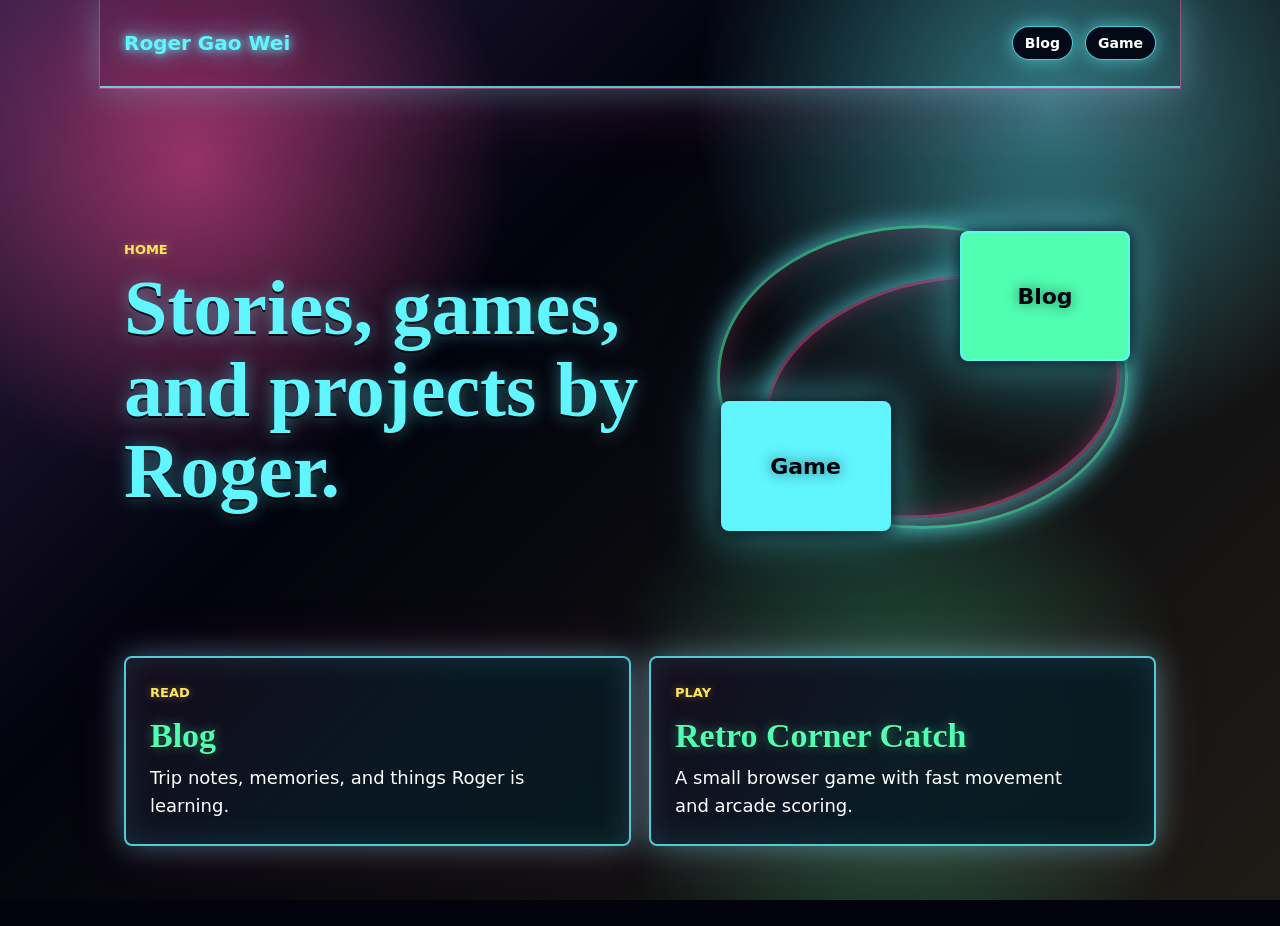
<file: index.html>
<!doctype html>
<html lang="en">
  <head>
    <meta charset="utf-8">
    <meta name="viewport" content="width=device-width, initial-scale=1">
    <title>Roger Gao Wei</title>
    <meta name="description" content="Roger Gao Wei's personal home page, with links to his blog and game.">
    <link rel="canonical" href="https://rogergaowei.com/">
    <meta property="og:type" content="website">
    <meta property="og:title" content="Roger Gao Wei">
    <meta property="og:description" content="Roger Gao Wei's personal home page, with links to his blog and game.">
    <meta property="og:url" content="https://rogergaowei.com/">
    <meta property="og:site_name" content="Roger Gao Wei">
    <meta name="twitter:card" content="summary">
    <meta name="twitter:title" content="Roger Gao Wei">
    <meta name="twitter:description" content="Roger Gao Wei's personal home page, with links to his blog and game.">
    <link rel="stylesheet" href="/styles.css?v=neon-readable-1">
  </head>
  <body>
    <header class="site-header">
      <a class="brand" href="/">Roger Gao Wei</a>
      <nav aria-label="Primary">
        <a href="/blog/">Blog</a>
        <a href="/game/">Game</a>
      </nav>
    </header>

    <main>
      <section class="hero">
        <div class="hero-copy">
          <p class="eyebrow">Home</p>
          <h1>Stories, games, and projects by Roger.</h1>
        </div>
        <div class="visual" aria-label="Featured site links">
          <div class="orbit orbit-one" aria-hidden="true"></div>
          <div class="orbit orbit-two" aria-hidden="true"></div>
          <a class="tile tile-blog" href="/blog/">Blog</a>
          <a class="tile tile-game" href="/game/">Game</a>
        </div>
      </section>

      <section class="links" aria-label="Roger's sites">
        <article class="link-card">
          <a href="/blog/">
            <span>Read</span>
            <h2>Blog</h2>
            <p>Trip notes, memories, and things Roger is learning.</p>
          </a>
        </article>

        <article class="link-card">
          <a href="/game/">
            <span>Play</span>
            <h2>Retro Corner Catch</h2>
            <p>A small browser game with fast movement and arcade scoring.</p>
          </a>
        </article>
      </section>

    </main>
  </body>
</html>
</file>
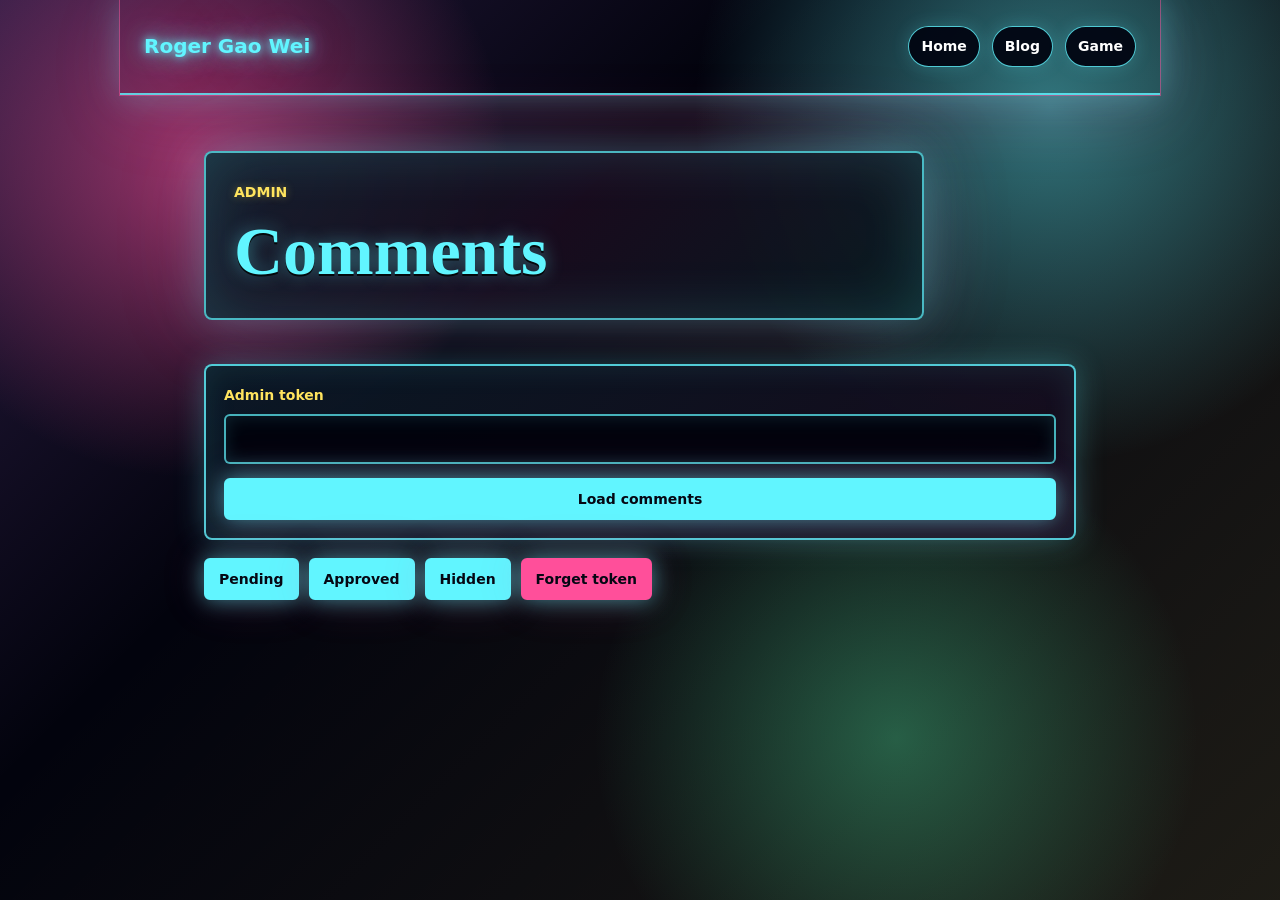
<file: admin/comments.html>
<!doctype html>
<html lang="en">
  <head>
    <meta charset="utf-8">
    <meta name="viewport" content="width=device-width, initial-scale=1">
    <title>Comment Moderation - Roger Gao Wei</title>
    <link rel="stylesheet" href="/blog/styles.css?v=neon-readable-1">
  </head>
  <body>
    <header class="site-header">
      <a class="brand" href="https://rogergaowei.com/">Roger Gao Wei</a>
      <nav>
        <a href="https://rogergaowei.com/">Home</a>
        <a href="https://blog.rogergaowei.com/">Blog</a>
        <a href="https://rogergaowei.com/game/">Game</a>
      </nav>
    </header>

    <main class="page admin-comments">
      <section class="intro">
        <p class="eyebrow">Admin</p>
        <h1>Comments</h1>
      </section>

      <form class="admin-token-form" data-token-form>
        <label>
          Admin token
          <input name="token" type="password" autocomplete="current-password" required>
        </label>
        <button type="submit">Load comments</button>
      </form>

      <div class="admin-toolbar" hidden data-toolbar>
        <button type="button" data-filter="pending">Pending</button>
        <button type="button" data-filter="approved">Approved</button>
        <button type="button" data-filter="hidden">Hidden</button>
        <button type="button" data-forget-token>Forget token</button>
      </div>

      <p class="comment-status" data-admin-status></p>
      <section class="admin-comment-list" data-admin-list></section>
    </main>

    <script>
      (function () {
        const tokenForm = document.querySelector("[data-token-form]");
        const tokenInput = tokenForm.elements.token;
        const toolbar = document.querySelector("[data-toolbar]");
        const list = document.querySelector("[data-admin-list]");
        const status = document.querySelector("[data-admin-status]");
        let token = localStorage.getItem("commentsAdminToken") || "";
        let filter = "pending";
        let postsBySlug = new Map();

        if (token) {
          tokenInput.value = token;
          load();
        }

        tokenForm.addEventListener("submit", (event) => {
          event.preventDefault();
          token = tokenInput.value.trim();
          localStorage.setItem("commentsAdminToken", token);
          load();
        });

        toolbar.addEventListener("click", async (event) => {
          const filterButton = event.target.closest("[data-filter]");
          const forgetButton = event.target.closest("[data-forget-token]");
          if (filterButton) {
            filter = filterButton.dataset.filter;
            await load();
          }
          if (forgetButton) {
            localStorage.removeItem("commentsAdminToken");
            token = "";
            tokenInput.value = "";
            toolbar.hidden = true;
            list.innerHTML = "";
            setStatus("Token removed.");
          }
        });

        list.addEventListener("click", async (event) => {
          const button = event.target.closest("button[data-action]");
          if (!button) return;
          const item = button.closest("[data-comment-id]");
          const id = Number(item.dataset.commentId);
          const action = button.dataset.action;
          if (action === "delete" && !confirm("Delete this comment?")) return;

          if (action === "delete") {
            await request(`/api/comments?id=${id}`, { method: "DELETE" });
          } else {
            await request("/api/comments", {
              method: "PATCH",
              headers: { "content-type": "application/json" },
              body: JSON.stringify({ id, status: action }),
            });
          }
          await load();
        });

        async function load() {
          setStatus("Loading...");
          try {
            await loadPostIndex();
            const data = await request(`/api/comments?moderate=1&status=${encodeURIComponent(filter)}`);
            toolbar.hidden = false;
            render(data.comments || []);
            setStatus(`${filter}: ${(data.comments || []).length}`);
          } catch (error) {
            setStatus(error.message || "Unable to load comments.", "error");
          }
        }

        async function loadPostIndex() {
          if (postsBySlug.size) return;
          try {
            const response = await fetch("/blog/content/posts.json", { headers: { accept: "application/json" } });
            if (!response.ok) return;
            const posts = await response.json();
            postsBySlug = new Map(posts.map((post) => [post.slug, post]));
          } catch {
            postsBySlug = new Map();
          }
        }

        async function request(url, options) {
          const response = await fetch(url, {
            ...options,
            headers: {
              accept: "application/json",
              authorization: `Bearer ${token}`,
              ...(options && options.headers ? options.headers : {}),
            },
          });
          const data = await response.json().catch(() => ({}));
          if (!response.ok) throw new Error(data.error || "Request failed.");
          return data;
        }

        function render(comments) {
          if (!comments.length) {
            list.innerHTML = '<p class="comment-empty">No comments in this view.</p>';
            return;
          }
          list.innerHTML = comments
            .map((comment) => {
              const post = postsBySlug.get(comment.post_slug);
              const title = post?.title || comment.post_slug;
              const href = `/blog/posts/${comment.post_slug}.html`;
              return `
                <article class="admin-comment" data-comment-id="${comment.id}">
                  <header>
                    <strong>${escapeHtml(comment.name)}</strong>
                    <span><a href="${escapeHtml(href)}">${escapeHtml(title)}</a>${comment.parent_id ? ` · reply to #${comment.parent_id}` : ""} · ${escapeHtml(comment.created_at)}</span>
                  </header>
                  <p>${escapeHtml(comment.comment).replace(/\n/g, "<br>")}</p>
                  <div>
                    <button type="button" data-action="approved">Approve</button>
                    <button type="button" data-action="hidden">Hide</button>
                    <button type="button" data-action="pending">Pending</button>
                    <button type="button" data-action="delete">Delete</button>
                  </div>
                </article>
              `;
            })
            .join("");
        }

        function setStatus(message, kind) {
          status.textContent = message || "";
          status.dataset.kind = kind || "";
        }

        function escapeHtml(value) {
          return String(value)
            .replace(/&/g, "&amp;")
            .replace(/</g, "&lt;")
            .replace(/>/g, "&gt;")
            .replace(/"/g, "&quot;")
            .replace(/'/g, "&#039;");
        }
      })();
    </script>
  </body>
</html>
</file>
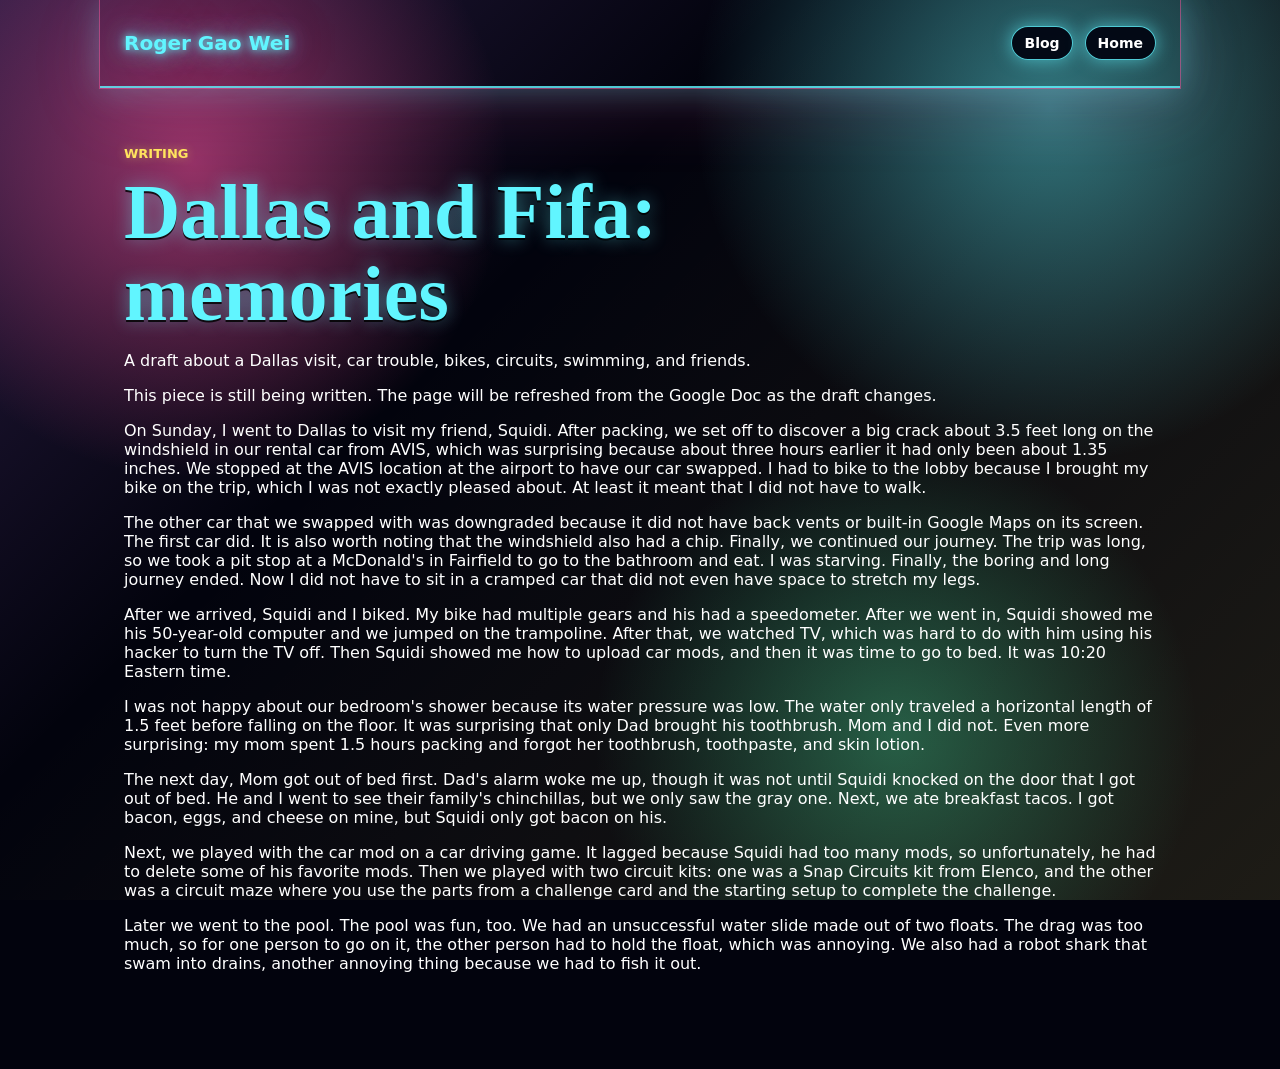
<file: posts/dallas-and-fifa-memories.html>
<!doctype html>
<html lang="en">
  <head>
    <meta charset="utf-8">
    <meta name="viewport" content="width=device-width, initial-scale=1">
    <title>Dallas and Fifa: memories - Roger Gao Wei Blog</title>
    <meta name="description" content="A draft about a Dallas visit, car trouble, bikes, circuits, swimming, and friends.">
    <link rel="stylesheet" href="/styles.css">
  </head>
  <body>
    <header class="site-header">
      <a class="brand" href="/">Roger Gao Wei</a>
      <nav>
        <a href="/">Blog</a>
        <a href="https://rogergaowei.com">Home</a>
      </nav>
    </header>

    <main class="article">
      <article>
        <header class="article-header">
          <p class="eyebrow">Writing</p>
          <h1>Dallas and Fifa: memories</h1>
          <p class="dek">A draft about a Dallas visit, car trouble, bikes, circuits, swimming, and friends.</p>
        </header>

        <div class="draft-note">
          <p>This piece is still being written. The page will be refreshed from the Google Doc as the draft changes.</p>
        </div>

        <p>On Sunday, I went to Dallas to visit my friend, Squidi. After packing, we set off to discover a big crack about 3.5 feet long on the windshield in our rental car from AVIS, which was surprising because about three hours earlier it had only been about 1.35 inches. We stopped at the AVIS location at the airport to have our car swapped. I had to bike to the lobby because I brought my bike on the trip, which I was not exactly pleased about. At least it meant that I did not have to walk.</p>

        <p>The other car that we swapped with was downgraded because it did not have back vents or built-in Google Maps on its screen. The first car did. It is also worth noting that the windshield also had a chip. Finally, we continued our journey. The trip was long, so we took a pit stop at a McDonald's in Fairfield to go to the bathroom and eat. I was starving. Finally, the boring and long journey ended. Now I did not have to sit in a cramped car that did not even have space to stretch my legs.</p>

        <p>After we arrived, Squidi and I biked. My bike had multiple gears and his had a speedometer. After we went in, Squidi showed me his 50-year-old computer and we jumped on the trampoline. After that, we watched TV, which was hard to do with him using his hacker to turn the TV off. Then Squidi showed me how to upload car mods, and then it was time to go to bed. It was 10:20 Eastern time.</p>

        <p>I was not happy about our bedroom's shower because its water pressure was low. The water only traveled a horizontal length of 1.5 feet before falling on the floor. It was surprising that only Dad brought his toothbrush. Mom and I did not. Even more surprising: my mom spent 1.5 hours packing and forgot her toothbrush, toothpaste, and skin lotion.</p>

        <p>The next day, Mom got out of bed first. Dad's alarm woke me up, though it was not until Squidi knocked on the door that I got out of bed. He and I went to see their family's chinchillas, but we only saw the gray one. Next, we ate breakfast tacos. I got bacon, eggs, and cheese on mine, but Squidi only got bacon on his.</p>

        <p>Next, we played with the car mod on a car driving game. It lagged because Squidi had too many mods, so unfortunately, he had to delete some of his favorite mods. Then we played with two circuit kits: one was a Snap Circuits kit from Elenco, and the other was a circuit maze where you use the parts from a challenge card and the starting setup to complete the challenge.</p>

        <p>Later we went to the pool. The pool was fun, too. We had an unsuccessful water slide made out of two floats. The drag was too much, so for one person to go on it, the other person had to hold the float, which was annoying. We also had a robot shark that swam into drains, another annoying thing because we had to fish it out.</p>
      </article>
    </main>
  </body>
</html>
</file>
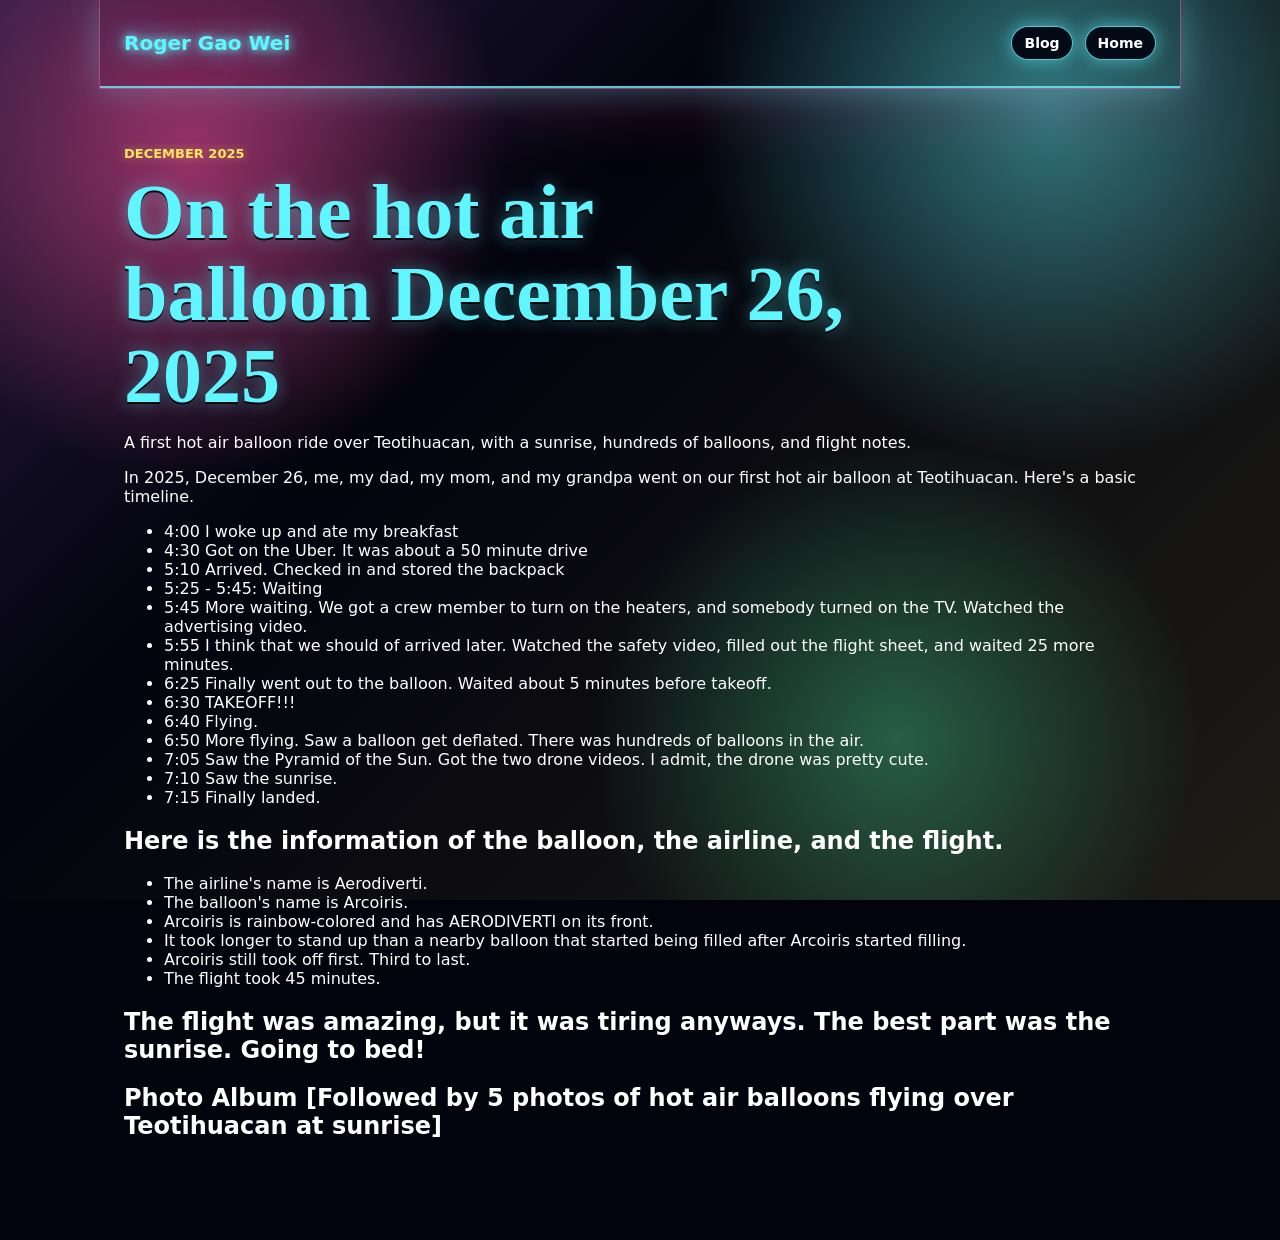
<file: posts/on-the-hot-air-balloon-december-26-2025.html>
<!doctype html>
<html lang="en">
  <head>
    <meta charset="utf-8">
    <meta name="viewport" content="width=device-width, initial-scale=1">
    <title>On the hot air balloon December 26, 2025 - Roger Gao Wei Blog</title>
    <meta name="description" content="A first hot air balloon ride over Teotihuacan, with a sunrise, hundreds of balloons, and flight notes.">
    <link rel="stylesheet" href="/styles.css">
  </head>
  <body>
    <header class="site-header">
      <a class="brand" href="/">Roger Gao Wei</a>
      <nav>
        <a href="/">Blog</a>
        <a href="https://rogergaowei.com">Home</a>
      </nav>
    </header>

    <main class="article">
      <article>
        <header class="article-header">
          <p class="eyebrow">December 2025</p>
          <h1>On the hot air balloon December 26, 2025</h1>
          <p class="dek">A first hot air balloon ride over Teotihuacan, with a sunrise, hundreds of balloons, and flight notes.</p>
        </header>

        <p>In 2025, December 26, me, my dad, my mom, and my grandpa went on our first hot air balloon at Teotihuacan. Here's a basic timeline.</p>
        <ul>
          <li>4:00 I woke up and ate my breakfast</li>
          <li>4:30 Got on the Uber. It was about a 50 minute drive</li>
          <li>5:10 Arrived. Checked in and stored the backpack</li>
          <li>5:25 - 5:45: Waiting</li>
          <li>5:45 More waiting. We got a crew member to turn on the heaters, and somebody turned on the TV. Watched the advertising video.</li>
          <li>5:55 I think that we should of arrived later. Watched the safety video, filled out the flight sheet, and waited 25 more minutes.</li>
          <li>6:25 Finally went out to the balloon. Waited about 5 minutes before takeoff.</li>
          <li>6:30 TAKEOFF!!!</li>
          <li>6:40 Flying.</li>
          <li>6:50 More flying. Saw a balloon get deflated. There was hundreds of balloons in the air.</li>
          <li>7:05 Saw the Pyramid of the Sun. Got the two drone videos. I admit, the drone was pretty cute.</li>
          <li>7:10 Saw the sunrise.</li>
          <li>7:15 Finally landed.</li>
        </ul>
        <h2>Here is the information of the balloon, the airline, and the flight.</h2>
        <ul>
          <li>The airline's name is Aerodiverti.</li>
          <li>The balloon's name is Arcoiris.</li>
          <li>Arcoiris is rainbow-colored and has AERODIVERTI on its front.</li>
          <li>It took longer to stand up than a nearby balloon that started being filled after Arcoiris started filling.</li>
          <li>Arcoiris still took off first. Third to last.</li>
          <li>The flight took 45 minutes.</li>
        </ul>
        <h2>The flight was amazing, but it was tiring anyways. The best part was the sunrise. Going to bed!</h2>
        <h2>Photo Album [Followed by 5 photos of hot air balloons flying over Teotihuacan at sunrise]</h2>
      </article>
    </main>
  </body>
</html>
</file>
<file: styles.css>
:root {
  color-scheme: dark;
  --bg: #02030d;
  --text: #ffffff;
  --muted: #e8f3ff;
  --line: rgba(97, 245, 255, 0.82);
  --surface: rgba(2, 5, 18, 0.94);
  --green: #51ffb2;
  --yellow: #ffe45e;
  --red: #ff4f9a;
  --blue: #61f5ff;
  --violet: #b675ff;
  --shadow: rgba(97, 245, 255, 0.58);
  --image-filter: saturate(1.35) contrast(1.08);
  --bg-glow-a: rgba(255, 79, 154, 0.54);
  --bg-glow-b: rgba(97, 245, 255, 0.46);
  --bg-glow-c: rgba(81, 255, 178, 0.32);
  --bg-glow-ink: rgba(182, 117, 255, 0.22);
  --bg-glow-sun: rgba(255, 228, 94, 0.11);
}

html[data-theme="regular"],
html[data-theme="neon"],
html[data-theme="technology"] {
  color-scheme: dark;
}

html[data-theme="regular"] {
  --bg: #1a1c27;
  --text: #f4f7fb;
  --muted: #d8deeb;
  --line: rgba(197, 170, 122, 0.76);
  --surface: rgba(31, 33, 47, 0.94);
  --green: #9cff7a;
  --yellow: #ffc35c;
  --red: #ff8c5a;
  --blue: #8dc8ff;
  --violet: #ceadff;
  --shadow: rgba(197, 170, 122, 0.44);
  --image-filter: saturate(1.1) contrast(1.05);
  --bg-glow-a: rgba(255, 195, 92, 0.22);
  --bg-glow-b: rgba(141, 200, 255, 0.2);
  --bg-glow-c: rgba(156, 255, 122, 0.16);
  --bg-glow-ink: rgba(138, 157, 181, 0.18);
  --bg-glow-sun: rgba(255, 195, 92, 0.13);
}

html[data-theme="neon"] {
  --bg: #02030d;
  --text: #ffffff;
  --muted: #e8f3ff;
  --line: rgba(97, 245, 255, 0.82);
  --surface: rgba(2, 5, 18, 0.94);
  --green: #51ffb2;
  --yellow: #ffe45e;
  --red: #ff4f9a;
  --blue: #61f5ff;
  --violet: #b675ff;
  --shadow: rgba(97, 245, 255, 0.58);
  --image-filter: saturate(1.35) contrast(1.08);
  --bg-glow-a: rgba(255, 79, 154, 0.54);
  --bg-glow-b: rgba(97, 245, 255, 0.46);
  --bg-glow-c: rgba(81, 255, 178, 0.32);
  --bg-glow-ink: rgba(182, 117, 255, 0.22);
  --bg-glow-sun: rgba(255, 228, 94, 0.11);
}

html[data-theme="technology"] {
  --bg: #02090f;
  --text: #ddfff1;
  --muted: #9ad9d0;
  --line: rgba(0, 250, 197, 0.78);
  --surface: rgba(5, 22, 31, 0.96);
  --green: #3effa8;
  --yellow: #d6ff5b;
  --red: #ff4db8;
  --blue: #23e9ff;
  --violet: #8fd4ff;
  --shadow: rgba(0, 250, 197, 0.38);
  --image-filter: saturate(1.4) contrast(1.12);
  --bg-glow-a: rgba(0, 250, 197, 0.16);
  --bg-glow-b: rgba(35, 233, 255, 0.2);
  --bg-glow-c: rgba(62, 255, 168, 0.18);
  --bg-glow-ink: rgba(20, 180, 180, 0.15);
  --bg-glow-sun: rgba(214, 255, 91, 0.08);
}

* {
  box-sizing: border-box;
}

body {
  min-height: 100vh;
  margin: 0;
  background:
    radial-gradient(circle at 15% 18%, var(--bg-glow-a), transparent 24%),
    radial-gradient(circle at 82% 12%, var(--bg-glow-b), transparent 27%),
    radial-gradient(circle at 70% 82%, var(--bg-glow-c), transparent 26%),
    linear-gradient(135deg, var(--bg-glow-ink), transparent 36%, var(--bg-glow-sun)),
    var(--bg);
  background-attachment: fixed;
  color: var(--text);
  font-family: ui-sans-serif, system-ui, -apple-system, BlinkMacSystemFont, "Segoe UI", sans-serif;
}

::selection {
  background: var(--red);
  color: var(--bg);
}

a {
  color: inherit;
}

a,
button {
  -webkit-tap-highlight-color: transparent;
}

a:focus-visible,
button:focus-visible {
  outline: 3px solid var(--yellow);
  outline-offset: 4px;
}

.site-header {
  display: flex;
  align-items: center;
  justify-content: space-between;
  gap: 24px;
  max-width: 1080px;
  margin: 0 auto;
  padding: 26px 24px;
  border-bottom: 2px solid var(--line);
  box-shadow: 0 0 0 1px rgba(255, 79, 154, 0.48), 0 0 34px rgba(97, 245, 255, 0.32), 0 18px 70px rgba(255, 79, 154, 0.16);
}

.header-controls {
  display: flex;
  align-items: center;
  justify-content: flex-end;
  gap: 12px;
  flex-wrap: wrap;
}

.brand,
nav a,
.link-card a {
  text-decoration: none;
}

.brand {
  color: var(--blue);
  font-size: 20px;
  font-weight: 800;
  text-shadow: 0 0 8px var(--blue), 0 0 24px rgba(97, 245, 255, 0.9), 0 0 52px rgba(255, 79, 154, 0.55);
}

.brand:hover {
  color: var(--red);
  text-shadow: 0 0 18px rgba(255, 79, 154, 0.78);
}

nav {
  display: flex;
  gap: 12px;
  color: var(--text);
  font-size: 14px;
  font-weight: 800;
}

nav a {
  padding: 8px 12px;
  border: 1px solid var(--line);
  border-radius: 999px;
  background: var(--surface);
  box-shadow: 0 0 18px var(--shadow);
}

nav a:hover {
  color: var(--yellow);
  border-color: var(--yellow);
  box-shadow: 0 0 24px var(--yellow);
  text-shadow: 0 0 8px rgba(255, 228, 94, 0.42);
}

.theme-control {
  display: grid;
  gap: 6px;
  color: var(--muted);
  font-size: 12px;
  line-height: 1.1;
  font-weight: 700;
}

.theme-button {
  appearance: none;
  border: 1px solid var(--line);
  border-radius: 999px;
  min-height: 38px;
  padding: 8px 12px;
  color: var(--text);
  background: var(--surface);
  font: inherit;
  font-size: 13px;
  font-weight: 700;
  box-shadow: 0 0 18px var(--shadow);
  cursor: pointer;
}

.theme-control span {
  opacity: 0.88;
}

.theme-select {
  appearance: none;
  min-width: 150px;
  border: 1px solid var(--line);
  border-radius: 999px;
  padding: 8px 10px;
  color: var(--text);
  background: var(--surface);
  font: inherit;
  font-size: 13px;
  font-weight: 700;
  box-shadow: 0 0 18px var(--shadow);
}

main {
  max-width: 1080px;
  margin: 0 auto;
  padding: 58px 24px 80px;
}

.hero {
  display: grid;
  grid-template-columns: minmax(0, 1.05fr) minmax(280px, 0.95fr);
  gap: 48px;
  align-items: center;
  min-height: 54vh;
  padding: 8px 0 32px;
  border: 0;
  border-radius: 0;
  background: none;
  box-shadow: none;
}

.eyebrow {
  margin: 0 0 10px;
  color: var(--yellow);
  font-size: 13px;
  font-weight: 800;
  letter-spacing: 0;
  text-transform: uppercase;
  text-shadow: 0 0 10px rgba(255, 228, 94, 0.42);
}

h1 {
  max-width: 720px;
  margin: 0;
  font-family: ui-serif, Georgia, Cambria, "Times New Roman", serif;
  font-size: clamp(44px, 7vw, 78px);
  line-height: 1.05;
  letter-spacing: 0;
  color: var(--blue);
  text-shadow:
    0 2px 0 rgba(0, 0, 0, 0.82),
    0 0 18px rgba(97, 245, 255, 0.44);
}

.visual {
  position: relative;
  min-height: 360px;
  filter: drop-shadow(0 0 30px rgba(97, 245, 255, 0.18));
}

.orbit,
.tile {
  position: absolute;
  border: 1px solid var(--line);
}

.orbit {
  inset: 28px;
  border-radius: 50%;
  border-width: 3px;
  box-shadow: 0 0 26px rgba(97, 245, 255, 0.7), inset 0 0 26px rgba(255, 79, 154, 0.24);
}

.orbit-one {
  border-color: rgba(81, 255, 178, 0.56);
}

.orbit-two {
  inset: 82px 34px 42px 74px;
  border-color: rgba(255, 79, 154, 0.46);
  transform: rotate(-12deg);
}

.tile {
  display: grid;
  place-items: center;
  width: 170px;
  height: 130px;
  border-width: 2px;
  border-radius: 8px;
  color: var(--bg);
  font-size: 22px;
  font-weight: 800;
  text-decoration: none;
  box-shadow: 0 0 18px currentColor, 0 0 44px var(--shadow), 0 18px 40px rgba(0, 0, 0, 0.48);
  transition: border-color 160ms ease, box-shadow 160ms ease, transform 160ms ease, filter 160ms ease;
  cursor: pointer;
  pointer-events: auto;
  z-index: 1;
}

.tile:hover,
.tile:focus-visible {
  border-color: var(--yellow);
  box-shadow: 0 0 22px currentColor, 0 0 58px rgba(255, 228, 94, 0.5), 0 18px 40px rgba(0, 0, 0, 0.48);
  filter: brightness(1.08);
  transform: translateY(-3px);
}

.tile:active {
  transform: translateY(1px);
}

.tile-blog {
  top: 34px;
  right: 26px;
  background: var(--green);
  text-shadow: 0 0 14px rgba(5, 7, 19, 0.55);
}

.tile-game {
  left: 32px;
  bottom: 26px;
  background: var(--blue);
  text-shadow: 0 0 14px rgba(5, 7, 19, 0.55);
}

.links {
  display: grid;
  grid-template-columns: repeat(2, minmax(0, 1fr));
  gap: 18px;
  margin-top: 24px;
}

.link-card a {
  display: block;
  padding: 24px;
  border: 2px solid var(--line);
  border-radius: 8px;
  background:
    linear-gradient(135deg, rgba(255, 79, 154, 0.08), rgba(97, 245, 255, 0.08) 52%, rgba(81, 255, 178, 0.08)),
    var(--surface);
  box-shadow: inset 0 0 34px rgba(97, 245, 255, 0.12), 0 0 28px rgba(97, 245, 255, 0.34), 0 0 56px rgba(255, 79, 154, 0.18);
  transition: border-color 160ms ease, box-shadow 160ms ease, transform 160ms ease;
}

.link-card a {
  min-height: 190px;
  cursor: pointer;
}

.link-card a:hover,
.link-card a:focus-visible {
  border-color: var(--yellow);
  box-shadow: 0 0 0 1px rgba(255, 228, 94, 0.7), 0 0 30px rgba(255, 228, 94, 0.56), 0 0 80px rgba(255, 79, 154, 0.26);
  transform: translateY(-2px);
}

.link-card a:active {
  transform: translateY(1px);
}

.link-card span {
  color: var(--yellow);
  font-size: 13px;
  font-weight: 800;
  text-transform: uppercase;
  text-shadow: 0 0 8px rgba(255, 228, 94, 0.38);
}

.link-card h2 {
  margin: 16px 0 10px;
  font-family: ui-serif, Georgia, Cambria, "Times New Roman", serif;
  font-size: 34px;
  line-height: 1.1;
  letter-spacing: 0;
  color: var(--green);
  text-shadow: 0 1px 0 rgba(0, 0, 0, 0.78), 0 0 12px rgba(81, 255, 178, 0.4);
}

.link-card p {
  max-width: 420px;
  margin: 0;
  color: var(--text);
  font-size: 18px;
  line-height: 1.55;
}

@media (max-width: 760px) {
  .site-header {
    padding: 20px;
  }

  main {
    padding: 38px 20px 64px;
  }

  .hero,
  .links {
    grid-template-columns: 1fr;
  }

  .hero {
    gap: 24px;
  }

  .visual {
    min-height: 260px;
  }

  .tile {
    width: 140px;
    height: 104px;
  }
}
</file>
<file: blog/styles.css>
:root {
  color-scheme: dark;
  --bg: #02030d;
  --text: #ffffff;
  --muted: #e8f3ff;
  --line: rgba(97, 245, 255, 0.82);
  --surface: rgba(2, 5, 18, 0.94);
  --accent: #61f5ff;
  --pink: #ff4f9a;
  --green: #51ffb2;
  --yellow: #ffe45e;
  --violet: #b675ff;
  --shadow: rgba(97, 245, 255, 0.58);
  --image-filter: saturate(1.35) contrast(1.08);
  --bg-glow-a: rgba(255, 79, 154, 0.54);
  --bg-glow-b: rgba(97, 245, 255, 0.46);
  --bg-glow-c: rgba(81, 255, 178, 0.32);
  --bg-glow-ink: rgba(182, 117, 255, 0.22);
  --bg-glow-sun: rgba(255, 228, 94, 0.11);
}

html[data-theme="regular"],
html[data-theme="neon"],
html[data-theme="technology"] {
  color-scheme: dark;
}

html[data-theme="regular"] {
  --bg: #1a1c27;
  --text: #f4f7fb;
  --muted: #d8deeb;
  --line: rgba(197, 170, 122, 0.76);
  --surface: rgba(31, 33, 47, 0.94);
  --accent: #8dc8ff;
  --pink: #ff8c5a;
  --green: #9cff7a;
  --yellow: #ffc35c;
  --violet: #ceadff;
  --shadow: rgba(197, 170, 122, 0.44);
  --bg-glow-a: rgba(255, 195, 92, 0.22);
  --bg-glow-b: rgba(141, 200, 255, 0.2);
  --bg-glow-c: rgba(156, 255, 122, 0.16);
  --bg-glow-ink: rgba(138, 157, 181, 0.18);
  --bg-glow-sun: rgba(255, 195, 92, 0.13);
  --image-filter: saturate(1.1) contrast(1.05);
}

html[data-theme="neon"] {
  --bg: #02030d;
  --text: #ffffff;
  --muted: #e8f3ff;
  --line: rgba(97, 245, 255, 0.82);
  --surface: rgba(2, 5, 18, 0.94);
  --accent: #61f5ff;
  --pink: #ff4f9a;
  --green: #51ffb2;
  --yellow: #ffe45e;
  --violet: #b675ff;
  --shadow: rgba(97, 245, 255, 0.58);
  --bg-glow-a: rgba(255, 79, 154, 0.54);
  --bg-glow-b: rgba(97, 245, 255, 0.46);
  --bg-glow-c: rgba(81, 255, 178, 0.32);
  --bg-glow-ink: rgba(182, 117, 255, 0.22);
  --bg-glow-sun: rgba(255, 228, 94, 0.11);
  --image-filter: saturate(1.35) contrast(1.08);
}

html[data-theme="technology"] {
  --bg: #02090f;
  --text: #ddfff1;
  --muted: #9ad9d0;
  --line: rgba(0, 250, 197, 0.78);
  --surface: rgba(5, 22, 31, 0.96);
  --accent: #23e9ff;
  --pink: #ff4db8;
  --green: #3effa8;
  --yellow: #d6ff5b;
  --violet: #8fd4ff;
  --shadow: rgba(0, 250, 197, 0.38);
  --bg-glow-a: rgba(0, 250, 197, 0.16);
  --bg-glow-b: rgba(35, 233, 255, 0.2);
  --bg-glow-c: rgba(62, 255, 168, 0.18);
  --bg-glow-ink: rgba(20, 180, 180, 0.15);
  --bg-glow-sun: rgba(214, 255, 91, 0.08);
  --image-filter: saturate(1.4) contrast(1.12);
}

* {
  box-sizing: border-box;
}

body {
  margin: 0;
  background:
    radial-gradient(circle at 15% 18%, var(--bg-glow-a), transparent 24%),
    radial-gradient(circle at 82% 12%, var(--bg-glow-b), transparent 27%),
    radial-gradient(circle at 70% 82%, var(--bg-glow-c), transparent 26%),
    linear-gradient(135deg, var(--bg-glow-ink), transparent 36%, var(--bg-glow-sun)),
    var(--bg);
  background-attachment: fixed;
  color: var(--text);
  font-family: ui-serif, Georgia, Cambria, "Times New Roman", serif;
  line-height: 1.65;
}

::selection {
  background: var(--pink);
  color: var(--bg);
}

a {
  color: inherit;
}

a,
button {
  -webkit-tap-highlight-color: transparent;
}

a:focus-visible,
button:focus-visible,
input:focus-visible,
textarea:focus-visible {
  outline: 3px solid var(--yellow);
  outline-offset: 4px;
}

img {
  display: block;
  width: 100%;
  height: auto;
  filter: var(--image-filter);
}

picture {
  display: block;
}

.site-header {
  display: flex;
  align-items: center;
  justify-content: space-between;
  gap: 24px;
  max-width: 1040px;
  margin: 0 auto;
  padding: 26px 24px;
  border-bottom: 2px solid var(--line);
  font-family: ui-sans-serif, system-ui, -apple-system, BlinkMacSystemFont, "Segoe UI", sans-serif;
  box-shadow: 0 0 0 1px rgba(255, 79, 154, 0.48), 0 0 34px rgba(97, 245, 255, 0.32), 0 18px 70px rgba(255, 79, 154, 0.16);
}

.header-controls {
  display: flex;
  align-items: center;
  justify-content: flex-end;
  gap: 12px;
  flex-wrap: wrap;
}

.brand {
  color: var(--accent);
  font-size: 20px;
  font-weight: 700;
  text-decoration: none;
  text-shadow: 0 0 8px var(--accent), 0 0 24px rgba(97, 245, 255, 0.9), 0 0 52px rgba(255, 79, 154, 0.55);
}

.brand:hover {
  color: var(--pink);
  text-shadow: 0 0 18px rgba(255, 79, 154, 0.78);
}

nav {
  display: flex;
  gap: 12px;
  color: var(--text);
  font-size: 14px;
  font-weight: 800;
}

nav a {
  padding: 8px 12px;
  border: 1px solid var(--line);
  border-radius: 999px;
  background: var(--surface);
  box-shadow: 0 0 18px rgba(97, 245, 255, 0.18);
  text-decoration: none;
}

nav a:hover {
  color: var(--yellow);
  border-color: var(--yellow);
  box-shadow: 0 0 24px rgba(255, 228, 94, 0.42);
  text-shadow: 0 0 8px rgba(255, 228, 94, 0.42);
}

.theme-control {
  display: grid;
  gap: 6px;
  color: var(--muted);
  font-size: 12px;
  line-height: 1.1;
  font-weight: 700;
}

.theme-control span {
  opacity: 0.88;
}

.theme-select {
  appearance: none;
  min-width: 150px;
  border: 1px solid var(--line);
  border-radius: 999px;
  padding: 8px 10px;
  color: var(--text);
  background: var(--surface);
  font: inherit;
  font-size: 13px;
  font-weight: 700;
  box-shadow: 0 0 18px var(--shadow);
}

.theme-button {
  appearance: none;
  border: 1px solid var(--line);
  border-radius: 999px;
  min-height: 38px;
  padding: 8px 12px;
  color: var(--text);
  background: var(--surface);
  font: inherit;
  font-size: 13px;
  font-weight: 700;
  box-shadow: 0 0 18px var(--shadow);
  cursor: pointer;
}

.page,
.article {
  max-width: 920px;
  margin: 0 auto;
  padding: 56px 24px 80px;
}

.intro {
  max-width: 720px;
  margin-bottom: 44px;
  padding: 28px;
  border: 2px solid rgba(97, 245, 255, 0.72);
  border-radius: 8px;
  background:
    linear-gradient(135deg, rgba(97, 245, 255, 0.1), rgba(255, 79, 154, 0.09) 48%, rgba(81, 255, 178, 0.08)),
    rgba(2, 5, 18, 0.92);
  box-shadow: inset 0 0 60px rgba(97, 245, 255, 0.16), 0 0 44px rgba(97, 245, 255, 0.3), 0 0 90px rgba(255, 79, 154, 0.18);
}

.latest {
  margin: 0 0 34px;
}

.section-heading {
  margin-bottom: 18px;
}

.section-heading h2 {
  margin: 0;
  font-size: 32px;
}

.latest-grid {
  display: grid;
  grid-template-columns: repeat(3, minmax(0, 1fr));
  gap: 18px;
}

.latest article a {
  display: block;
  min-height: 220px;
  padding: 20px;
  border: 2px solid var(--line);
  border-radius: 8px;
  background:
    linear-gradient(135deg, rgba(255, 79, 154, 0.08), rgba(97, 245, 255, 0.08) 52%, rgba(81, 255, 178, 0.08)),
    var(--surface);
  text-decoration: none;
  box-shadow: inset 0 0 34px rgba(97, 245, 255, 0.12), 0 0 28px rgba(97, 245, 255, 0.34), 0 0 56px rgba(255, 79, 154, 0.18);
  transition: border-color 160ms ease, box-shadow 160ms ease, transform 160ms ease;
}

.latest article a:hover,
.latest article a:focus-visible {
  border-color: var(--yellow);
  box-shadow: 0 0 0 1px rgba(255, 228, 94, 0.7), 0 0 30px rgba(255, 228, 94, 0.56), 0 0 80px rgba(255, 79, 154, 0.26);
  transform: translateY(-2px);
}

.latest article a:active {
  transform: translateY(1px);
}

.latest span {
  color: var(--yellow);
  font-family: ui-sans-serif, system-ui, -apple-system, BlinkMacSystemFont, "Segoe UI", sans-serif;
  font-size: 13px;
  font-weight: 800;
  text-transform: uppercase;
  text-shadow: 0 0 8px rgba(255, 228, 94, 0.38);
}

.latest h3 {
  margin: 16px 0 10px;
  font-size: 25px;
  line-height: 1.15;
  color: var(--green);
  text-shadow: 0 1px 0 rgba(0, 0, 0, 0.78), 0 0 12px rgba(81, 255, 178, 0.4);
}

.latest p {
  margin: 0;
  color: var(--text);
  font-family: ui-sans-serif, system-ui, -apple-system, BlinkMacSystemFont, "Segoe UI", sans-serif;
  font-size: 16px;
  line-height: 1.55;
}

.eyebrow,
.date,
.caption,
figcaption {
  color: var(--yellow);
  font-family: ui-sans-serif, system-ui, -apple-system, BlinkMacSystemFont, "Segoe UI", sans-serif;
  font-size: 14px;
  text-shadow: 0 0 8px rgba(255, 228, 94, 0.34);
}

.eyebrow {
  margin: 0 0 8px;
  color: var(--yellow);
  font-weight: 700;
  text-transform: uppercase;
}

h1,
h2 {
  line-height: 1.15;
  letter-spacing: 0;
}

h1 {
  max-width: 820px;
  margin: 0;
  font-size: clamp(42px, 8vw, 76px);
  color: var(--accent);
  text-shadow:
    0 2px 0 rgba(0, 0, 0, 0.82),
    0 0 18px rgba(97, 245, 255, 0.44);
}

h2 {
  margin: 56px 0 16px;
  font-size: 28px;
}

p,
li {
  font-size: 19px;
}

ul {
  padding-left: 24px;
}

.post-list {
  display: grid;
  gap: 20px;
}

.archive-nav {
  margin: 0 0 34px;
  padding: 18px;
  border: 2px solid var(--line);
  border-radius: 8px;
  background:
    linear-gradient(135deg, rgba(182, 117, 255, 0.08), rgba(97, 245, 255, 0.08)),
    var(--surface);
  box-shadow: inset 0 0 36px rgba(97, 245, 255, 0.14), 0 0 30px rgba(97, 245, 255, 0.3);
}

.archive-nav h2,
.month-heading {
  font-family: ui-sans-serif, system-ui, -apple-system, BlinkMacSystemFont, "Segoe UI", sans-serif;
  letter-spacing: 0;
}

.archive-nav h2 {
  margin: 0 0 12px;
  color: var(--accent);
  font-size: 16px;
  text-shadow: 0 0 8px rgba(97, 245, 255, 0.38);
}

.archive-nav div {
  display: flex;
  flex-wrap: wrap;
  gap: 10px;
}

.archive-nav a {
  display: inline-flex;
  align-items: center;
  gap: 8px;
  padding: 7px 10px;
  border: 1px solid rgba(97, 245, 255, 0.74);
  border-radius: 999px;
  color: var(--text);
  background: rgba(2, 5, 18, 0.94);
  box-shadow: 0 0 14px rgba(97, 245, 255, 0.18);
  font-size: 14px;
  text-decoration: none;
  transition: border-color 160ms ease, color 160ms ease, box-shadow 160ms ease, transform 160ms ease;
}

.archive-nav a:hover,
.archive-nav a:focus-visible {
  color: var(--yellow);
  border-color: var(--yellow);
  box-shadow: 0 0 24px rgba(255, 228, 94, 0.44);
  transform: translateY(-1px);
}

.archive-nav span {
  color: var(--pink);
  font-weight: 700;
  text-shadow: 0 0 8px rgba(255, 79, 154, 0.34);
}

.blog-tools {
  display: grid;
  grid-template-columns: minmax(220px, 1fr) auto auto;
  gap: 14px;
  align-items: end;
  margin: 0 0 28px;
  padding: 18px;
  border: 2px solid var(--line);
  border-radius: 8px;
  background:
    linear-gradient(135deg, rgba(255, 79, 154, 0.08), rgba(81, 255, 178, 0.08)),
    var(--surface);
  font-family: ui-sans-serif, system-ui, -apple-system, BlinkMacSystemFont, "Segoe UI", sans-serif;
  box-shadow: inset 0 0 36px rgba(255, 79, 154, 0.12), 0 0 30px rgba(97, 245, 255, 0.3);
}

.blog-tools label {
  display: grid;
  gap: 7px;
  color: var(--yellow);
  font-size: 14px;
  font-weight: 700;
  text-shadow: 0 0 8px rgba(255, 228, 94, 0.34);
}

.blog-tools input {
  width: 100%;
  min-height: 42px;
  border: 2px solid rgba(97, 245, 255, 0.72);
  border-radius: 6px;
  padding: 10px 12px;
  color: var(--text);
  background: rgba(2, 3, 13, 0.92);
  font: inherit;
  box-shadow: inset 0 0 18px rgba(97, 245, 255, 0.14), 0 0 18px rgba(97, 245, 255, 0.16);
}

.status-filter {
  display: flex;
  flex-wrap: wrap;
  gap: 8px;
}

.status-filter button {
  min-height: 42px;
  border: 1px solid rgba(97, 245, 255, 0.74);
  border-radius: 999px;
  padding: 8px 12px;
  background: rgba(2, 3, 13, 0.92);
  color: var(--text);
  font: 700 14px ui-sans-serif, system-ui, -apple-system, BlinkMacSystemFont, "Segoe UI", sans-serif;
  cursor: pointer;
  transition: border-color 160ms ease, color 160ms ease, box-shadow 160ms ease, transform 160ms ease;
}

.status-filter button.active,
.status-filter button:hover,
.status-filter button:focus-visible {
  border-color: var(--yellow);
  color: var(--yellow);
  box-shadow: 0 0 22px rgba(255, 228, 94, 0.44);
}

.status-filter button.active {
  border-color: var(--accent);
  color: var(--accent);
  box-shadow: 0 0 24px rgba(97, 245, 255, 0.48);
}

.status-filter button:active {
  transform: translateY(1px);
}

.filter-count {
  margin: 0;
  color: var(--green);
  font-size: 14px;
  text-align: right;
  white-space: nowrap;
  text-shadow: 0 0 8px rgba(81, 255, 178, 0.34);
}

.month-heading {
  margin: 30px 0 0;
  color: var(--pink);
  font-size: 15px;
  font-weight: 700;
  text-transform: uppercase;
  text-shadow: 0 0 8px rgba(255, 79, 154, 0.38);
}

.post-card a {
  display: grid;
  grid-template-columns: minmax(220px, 320px) 1fr;
  gap: 24px;
  align-items: center;
  padding: 18px;
  background:
    linear-gradient(135deg, rgba(97, 245, 255, 0.08), rgba(255, 79, 154, 0.08) 54%, rgba(81, 255, 178, 0.08)),
    var(--surface);
  border: 2px solid var(--line);
  border-radius: 8px;
  text-decoration: none;
  box-shadow: inset 0 0 34px rgba(97, 245, 255, 0.1), 0 0 28px rgba(97, 245, 255, 0.28), 0 0 50px rgba(255, 79, 154, 0.14);
  transition: border-color 160ms ease, box-shadow 160ms ease, transform 160ms ease;
}

.post-card a:hover,
.post-card a:focus-visible {
  border-color: var(--yellow);
  box-shadow: 0 0 0 1px rgba(255, 228, 94, 0.72), 0 0 32px rgba(255, 228, 94, 0.52), 0 0 80px rgba(255, 79, 154, 0.24);
  transform: translateY(-2px);
}

.post-card a:active {
  transform: translateY(1px);
}

.post-card img {
  aspect-ratio: 4 / 3;
  object-fit: cover;
  border-radius: 6px;
  box-shadow: 0 0 24px rgba(97, 245, 255, 0.34);
}

.post-placeholder {
  display: grid;
  place-items: center;
  aspect-ratio: 4 / 3;
  border: 2px solid var(--line);
  border-radius: 6px;
  background: rgba(81, 255, 178, 0.18);
  color: var(--accent);
  font-family: ui-sans-serif, system-ui, -apple-system, BlinkMacSystemFont, "Segoe UI", sans-serif;
  font-size: 72px;
  font-weight: 700;
}

.status-pill {
  display: inline-block;
  margin-left: 10px;
  padding: 2px 8px;
  border: 1px solid var(--pink);
  border-radius: 999px;
  color: var(--accent);
  font-size: 12px;
  font-weight: 700;
  text-transform: uppercase;
  box-shadow: 0 0 14px rgba(255, 79, 154, 0.28);
}

.draft-note {
  margin: 28px 0;
  padding: 14px 16px;
  border: 2px solid var(--line);
  border-radius: 8px;
  background: rgba(81, 255, 178, 0.16);
  color: var(--text);
  font-family: ui-sans-serif, system-ui, -apple-system, BlinkMacSystemFont, "Segoe UI", sans-serif;
}

.draft-note p {
  margin: 0;
  font-size: 15px;
}

.post-card h2 {
  margin: 4px 0 8px;
  color: var(--green);
  text-shadow: 0 1px 0 rgba(0, 0, 0, 0.78), 0 0 10px rgba(81, 255, 178, 0.34);
}

.post-card p {
  margin: 0;
}

.article {
  max-width: 820px;
}

.article-header {
  padding-bottom: 28px;
  border-bottom: 1px solid var(--line);
}

.dek {
  max-width: 680px;
  color: var(--text);
  font-size: 22px;
}

figure {
  margin: 28px 0;
}

figure img,
.image-grid img {
  border-radius: 8px;
  border: 2px solid var(--line);
  background: rgba(97, 245, 255, 0.18);
  box-shadow: 0 0 0 1px rgba(255, 79, 154, 0.44), 0 0 34px rgba(97, 245, 255, 0.34), 0 0 70px rgba(255, 79, 154, 0.18);
}

figcaption,
.caption {
  margin-top: 9px;
}

.image-grid {
  display: grid;
  grid-template-columns: repeat(2, minmax(0, 1fr));
  gap: 12px;
  margin: 28px 0 8px;
}

.image-grid.two {
  grid-template-columns: repeat(2, minmax(0, 1fr));
}

.image-grid img {
  aspect-ratio: 4 / 3;
  object-fit: cover;
}

.puzzle {
  margin: 26px 0;
  padding: 18px 20px;
  border-left: 4px solid var(--accent);
  background: rgba(81, 255, 178, 0.18);
  box-shadow: 0 0 24px rgba(81, 255, 178, 0.2);
}

.puzzle p {
  margin: 0 0 8px;
}

.puzzle p:last-child {
  margin-bottom: 0;
}

code {
  font-family: ui-monospace, SFMono-Regular, Consolas, "Liberation Mono", monospace;
  font-size: 0.95em;
}

.comments {
  margin-top: 54px;
  padding-top: 32px;
  border-top: 2px solid var(--line);
}

.comments-header {
  margin-bottom: 18px;
}

.comments-header h2 {
  margin: 0;
}

.comments-header span {
  color: var(--green);
  font-family: ui-sans-serif, system-ui, -apple-system, BlinkMacSystemFont, "Segoe UI", sans-serif;
  font-size: 18px;
  text-shadow: 0 0 8px rgba(81, 255, 178, 0.34);
}

.comment-list {
  display: grid;
  gap: 14px;
  margin-bottom: 24px;
}

.comment-thread {
  display: grid;
  gap: 10px;
}

.comment-item,
.admin-comment {
  padding: 16px;
  border: 2px solid var(--line);
  border-radius: 8px;
  background:
    linear-gradient(135deg, rgba(255, 79, 154, 0.08), rgba(97, 245, 255, 0.08)),
    var(--surface);
  box-shadow: inset 0 0 30px rgba(255, 79, 154, 0.1), 0 0 26px rgba(97, 245, 255, 0.24);
}

.comment-replies {
  display: grid;
  gap: 10px;
  margin-left: 26px;
  padding-left: 14px;
  border-left: 2px solid var(--pink);
}

.comment-reply {
  background: rgba(2, 5, 18, 0.94);
}

.comment-item header,
.admin-comment header {
  display: flex;
  flex-wrap: wrap;
  align-items: baseline;
  justify-content: space-between;
  gap: 8px;
  color: var(--yellow);
  font-family: ui-sans-serif, system-ui, -apple-system, BlinkMacSystemFont, "Segoe UI", sans-serif;
  font-size: 14px;
}

.comment-item strong,
.admin-comment strong {
  color: var(--accent);
  text-shadow: 0 0 8px rgba(97, 245, 255, 0.34);
}

.comment-item p,
.admin-comment p {
  margin: 10px 0 0;
  font-size: 17px;
}

.comment-empty,
.comment-status,
.comment-reply-context {
  color: var(--text);
  font-family: ui-sans-serif, system-ui, -apple-system, BlinkMacSystemFont, "Segoe UI", sans-serif;
  font-size: 15px;
}

.comment-reply-context {
  margin: 0;
}

.comment-status[data-kind="success"] {
  color: var(--accent);
}

.comment-status[data-kind="error"] {
  color: var(--pink);
}

.comment-form,
.admin-token-form {
  display: grid;
  gap: 14px;
  padding: 18px;
  border: 2px solid var(--line);
  border-radius: 8px;
  background:
    linear-gradient(135deg, rgba(97, 245, 255, 0.08), rgba(255, 79, 154, 0.08)),
    var(--surface);
  font-family: ui-sans-serif, system-ui, -apple-system, BlinkMacSystemFont, "Segoe UI", sans-serif;
  box-shadow: inset 0 0 32px rgba(97, 245, 255, 0.1), 0 0 30px rgba(97, 245, 255, 0.28);
}

.comment-form label,
.admin-token-form label {
  display: grid;
  gap: 7px;
  color: var(--yellow);
  font-size: 14px;
  font-weight: 700;
}

.comment-form input,
.comment-form textarea,
.admin-token-form input {
  width: 100%;
  border: 2px solid rgba(97, 245, 255, 0.72);
  border-radius: 6px;
  padding: 11px 12px;
  color: var(--text);
  background: rgba(2, 3, 13, 0.92);
  font: inherit;
  box-shadow: inset 0 0 18px rgba(97, 245, 255, 0.14);
}

.comment-form textarea {
  resize: vertical;
}

.comment-form button,
.comment-reply-button,
.comment-cancel-reply,
.admin-token-form button,
.admin-toolbar button,
.admin-comment button {
  min-height: 42px;
  border: 2px solid var(--accent);
  border-radius: 6px;
  padding: 9px 13px;
  background: var(--accent);
  color: #050713;
  font: 700 14px ui-sans-serif, system-ui, -apple-system, BlinkMacSystemFont, "Segoe UI", sans-serif;
  cursor: pointer;
  box-shadow: 0 0 22px rgba(97, 245, 255, 0.52), 0 0 46px rgba(255, 79, 154, 0.18);
  transition: filter 160ms ease, box-shadow 160ms ease, transform 160ms ease;
}

.comment-form button:hover,
.comment-reply-button:hover,
.comment-cancel-reply:hover,
.admin-token-form button:hover,
.admin-toolbar button:hover,
.admin-comment button:hover,
.comment-form button:focus-visible,
.comment-reply-button:focus-visible,
.comment-cancel-reply:focus-visible,
.admin-token-form button:focus-visible,
.admin-toolbar button:focus-visible,
.admin-comment button:focus-visible {
  filter: brightness(1.08);
  box-shadow: 0 0 32px rgba(97, 245, 255, 0.62), 0 0 70px rgba(255, 228, 94, 0.18);
}

.comment-form button:active,
.comment-reply-button:active,
.comment-cancel-reply:active,
.admin-token-form button:active,
.admin-toolbar button:active,
.admin-comment button:active {
  transform: translateY(1px);
}

.comment-reply-button,
.comment-cancel-reply {
  min-height: 34px;
  margin-top: 10px;
  padding: 6px 10px;
  background: rgba(2, 3, 13, 0.92);
  color: var(--accent);
}

.comment-cancel-reply {
  justify-self: start;
}

.comment-honeypot {
  position: absolute;
  left: -10000px;
  width: 1px;
  height: 1px;
  overflow: hidden;
}

.page-bottom-nav {
  display: flex;
  justify-content: center;
  margin-top: 44px;
  font-family: ui-sans-serif, system-ui, -apple-system, BlinkMacSystemFont, "Segoe UI", sans-serif;
}

.page-bottom-nav a {
  display: inline-flex;
  align-items: center;
  justify-content: center;
  min-height: 42px;
  padding: 9px 14px;
  border: 1px solid rgba(97, 245, 255, 0.74);
  border-radius: 999px;
  color: var(--text);
  background: rgba(5, 9, 28, 0.76);
  font-size: 14px;
  font-weight: 700;
  text-decoration: none;
  transition: border-color 160ms ease, color 160ms ease, box-shadow 160ms ease, transform 160ms ease;
}

.page-bottom-nav a:hover,
.page-bottom-nav a:focus-visible {
  border-color: var(--yellow);
  color: var(--yellow);
  box-shadow: 0 0 24px rgba(255, 228, 94, 0.44);
  transform: translateY(-1px);
}

.admin-comments h1 {
  font-size: clamp(42px, 8vw, 68px);
}

.admin-toolbar {
  display: flex;
  flex-wrap: wrap;
  gap: 10px;
  margin: 18px 0;
}

.admin-comment-list {
  display: grid;
  gap: 14px;
}

.admin-comment div {
  display: flex;
  flex-wrap: wrap;
  gap: 8px;
  margin-top: 12px;
}

.admin-comment button[data-action="hidden"],
.admin-comment button[data-action="pending"] {
  background: rgba(2, 3, 13, 0.92);
  color: var(--accent);
}

.admin-comment button[data-action="delete"],
.admin-toolbar button[data-forget-token] {
  border-color: var(--pink);
  background: var(--pink);
}

@media (max-width: 720px) {
  .site-header {
    padding: 20px;
  }

  .page,
  .article {
    padding: 38px 20px 64px;
  }

  .post-card a,
  .image-grid,
  .image-grid.two,
  .latest-grid,
  .blog-tools {
    grid-template-columns: 1fr;
  }

  .filter-count {
    text-align: left;
  }

  .comment-replies {
    margin-left: 10px;
    padding-left: 10px;
  }

  p,
  li {
    font-size: 18px;
  }
}
</file>
